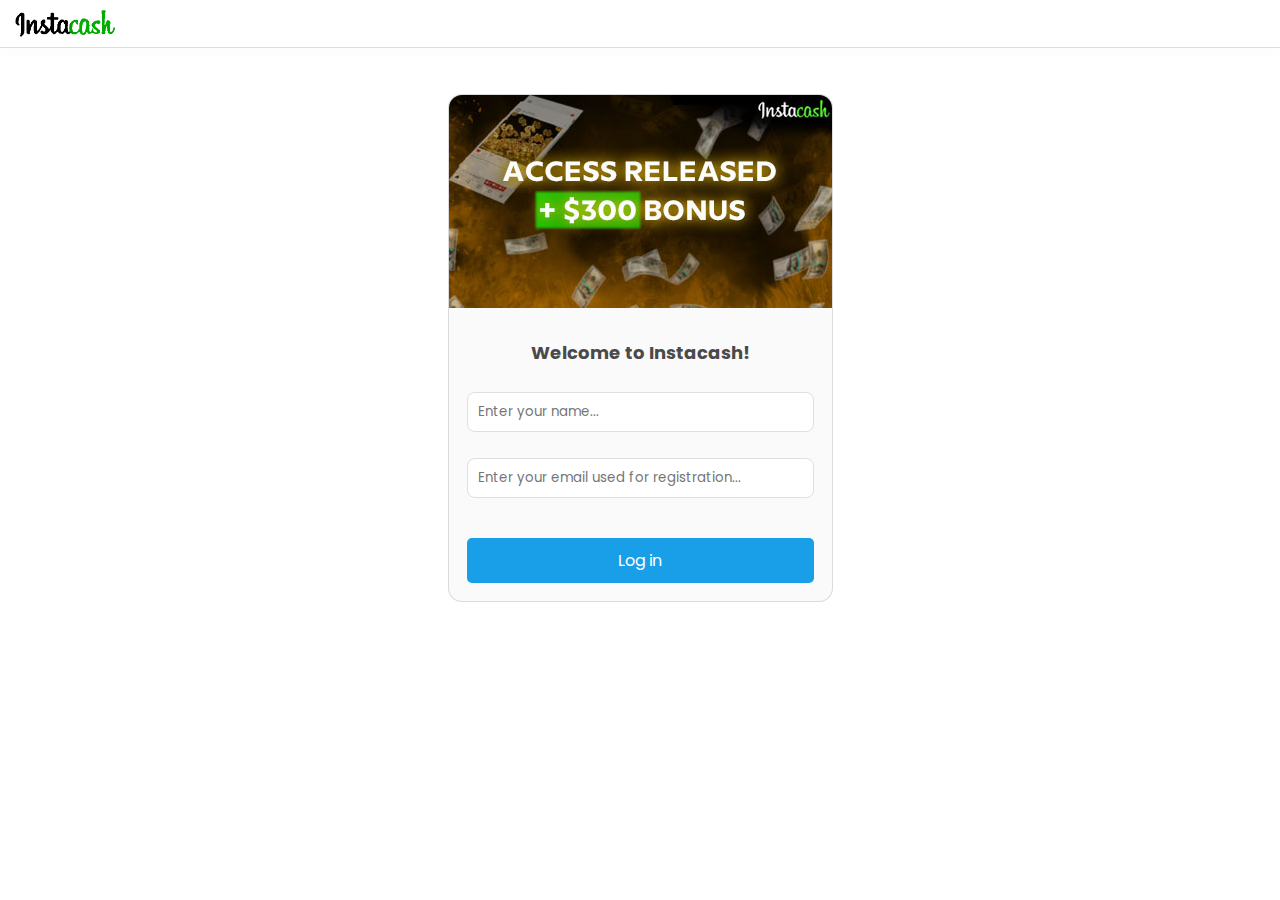
<file: login/index.html>
<!DOCTYPE html>
<html lang="en">
  <head>
    <meta charset="UTF-8" />
    <meta http-equiv="X-UA-Compatible" content="IE=edge" />
    <meta name="viewport" content="width=device-width, initial-scale=1.0" />

    <link rel="preconnect" href="https://fonts.googleapis.com" />
    <link rel="preconnect" href="https://fonts.gstatic.com" crossorigin />
    <link
      href="https://fonts.googleapis.com/css2?family=Poppins:wght@400;500;&display=swap"
      rel="stylesheet"
    />

    <link rel="stylesheet" href="./style.css" />

    <title>Instacash - Log in</title>
  </head>
  <body>
    <div class="top">
      <img
        src="./assets/img/ic-logo.jpeg"
        width="100%"
        style="max-width: 100px"
      />
    </div>
    <div class="maispadding">
      <div class="container">
        <img src="./assets/img/banner.jpeg" />
        <section class="header">
          <p style="font-size: 18px; color: #4a4a4a; font-weight: bolder">
            Welcome to Instacash!
          </p>
        </section>

        <form id="form" class="form">
          <div class="form-content">
            <!-- <label for="username">Your name</label> -->
            <input type="text" id="username" placeholder="Enter your name..." />
            <a>Sorry, an error occurred...</a>
          </div>

          <div class="form-content">
            <!-- <label for="email">Email address</label> -->
            <input
              type="email"
              id="email"
              placeholder="Enter your email used for registration..."
            />
            <a>Sorry, an error occurred...</a>
          </div>

          <button type="submit">Log in</button>
        </form>
      </div>
    </div>

    <script src="./script.js"></script>
  </body>
</html>
</file>
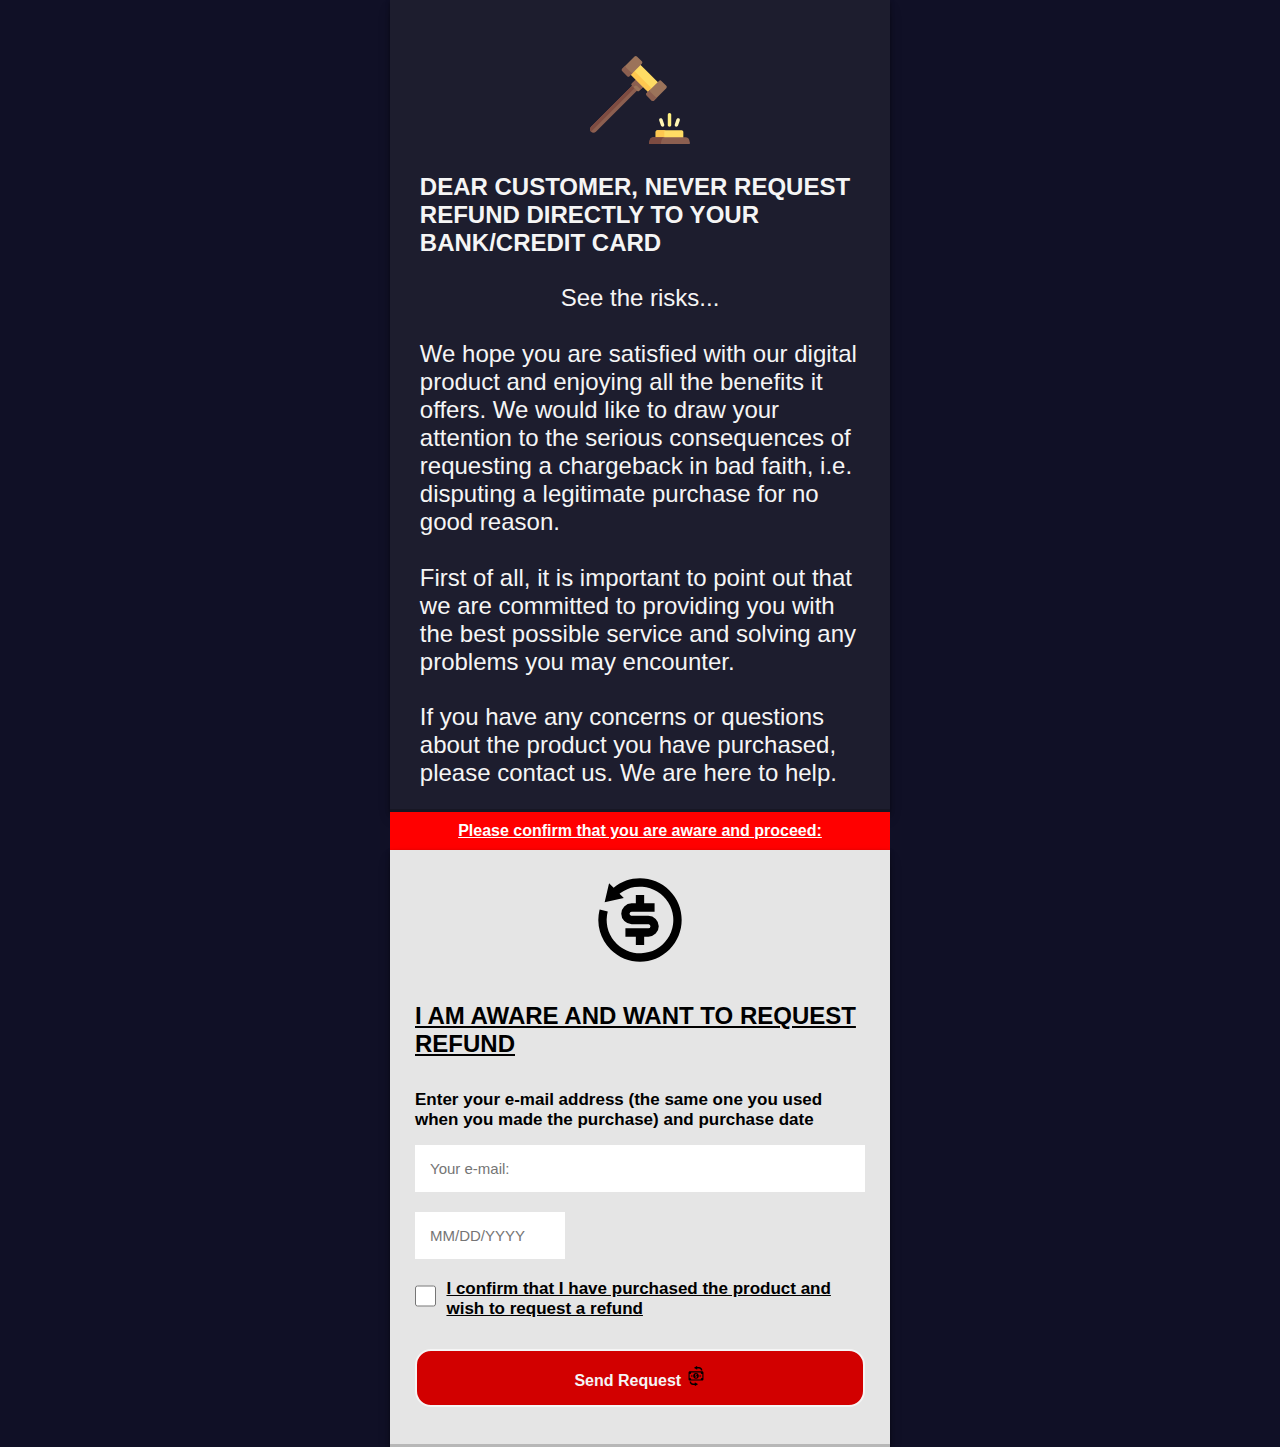
<file: refund-form/jg/index.html>
<!DOCTYPE html>
<html lang="en">
  <head>
    <meta charset="UTF-8" />
    <meta http-equiv="X-UA-Compatible" content="IE=edge" />
    <meta name="viewport" content="width=device-width, initial-scale=1.0" />
    <link rel="stylesheet" href="./css/style.css" />
    <title>Refund</title>
    <style>
      input[type="text"] {
        width: 150px;
      }
      .terms-container {
        display: flex;
        align-items: center;
        margin-bottom: 15px;
      }
      .terms-container input[type="checkbox"] {
        margin-right: 10px;
      }
    </style>
  </head>
  <body>
    <section>
      <img src="./img/law.svg" width="100px">
      <br>
      <h3>
        DEAR CUSTOMER, NEVER REQUEST REFUND DIRECTLY TO YOUR BANK/CREDIT CARD
      </h3>
      <br />
      <p>See the risks...</p>
      <br />
      <p>
        We hope you are satisfied with our digital product and enjoying all the
        benefits it offers. We would like to draw your attention to the serious
        consequences of requesting a chargeback in bad faith, i.e. disputing a
        legitimate purchase for no good reason.<br />
      </p>
      <br />
      <p>
        First of all, it is important to point out that we are committed to
        providing you with the best possible service and solving any problems
        you may encounter.
      </p>
      <br />
      <p>
        If you have any concerns or questions about the product you have
        purchased, please contact us. We are here to help.
      </p>
    </section>
    <div class="faixa">
      <u> Please confirm that you are aware and proceed: </u>
    </div>
    <section-form>
      <img src="./img/refund.svg" width="100px">
      <h2><u>I AM AWARE AND WANT TO REQUEST REFUND</u></h2>
      <form action="https://api.staticforms.xyz/submit" method="post" lang="en">
        
        <label>Enter your e-mail address (the same one you used when you made the purchase) and purchase date</label>
        <input
          type="email"
          name="email"
          placeholder="Your e-mail:"
          autocomplete="off"
          required
        />
        
        <input
          type="text"
          id="purchase-date"
          name="$purchaseDate"
          placeholder="MM/DD/YYYY"
          maxlength="10"
          required
        />

        <div class="terms-container">
          <input type="checkbox" id="terms" name="$termsAccepted" required>
          <label for="terms"><u>I confirm that I have purchased the product and wish to request a refund</u></label>
        </div>
        
      
        <button type="submit">Send Request <img src="./img/money.svg" width="20px" ></button>

        <input
          type="hidden"
          name="accessKey"
          value="b72e2430-708e-4ffb-a540-dc11243becdd"
        />
        <input
          type="hidden"
          name="redirectTo"
          value="https://cashgainsapp.com/refund-form/jg/thanks/index.html"
        />
      </form>
    </section>

    <script>
      document.getElementById('purchase-date').addEventListener('input', function (e) {
        var input = e.target.value;
        if (/^\d{2}$/.test(input)) {
          e.target.value = input + '/';
        } else if (/^\d{2}\/\d{2}$/.test(input)) {
          e.target.value = input + '/';
        }
      });

      document.getElementById('purchase-date').addEventListener('blur', function (e) {
        var input = e.target.value;
        if (!/^\d{2}\/\d{2}\/\d{4}$/.test(input)) {
          e.target.setCustomValidity('Please enter the date in MM/DD/YYYY format.');
        } else {
          e.target.setCustomValidity('');
        }
      });

      document.getElementById('purchase-date').addEventListener('keydown', function (e) {
        if (e.target.value.length >= 10 && e.key !== 'Backspace' && e.key !== 'Delete') {
          e.preventDefault();
        }
      });
    </script>

<script>
  // Validação do campo de e-mail
  document.querySelector('input[name="email"]').addEventListener('invalid', function (e) {
    e.target.setCustomValidity('Please enter a valid email address.');
  });

  // Validação do campo de data
  document.getElementById('purchase-date').addEventListener('invalid', function (e) {
    e.target.setCustomValidity('Please enter the date in MM/DD/YYYY format.');
  });

  // Validação da caixa de seleção
  document.getElementById('terms').addEventListener('invalid', function (e) {
    e.target.setCustomValidity('You must confirm to proceed.');
  });

  // Limpar a mensagem personalizada quando o campo estiver válido
  document.querySelectorAll('input').forEach(input => {
    input.addEventListener('input', function (e) {
      e.target.setCustomValidity('');
    });
  });
</script>

  </body>
</html>
</file>
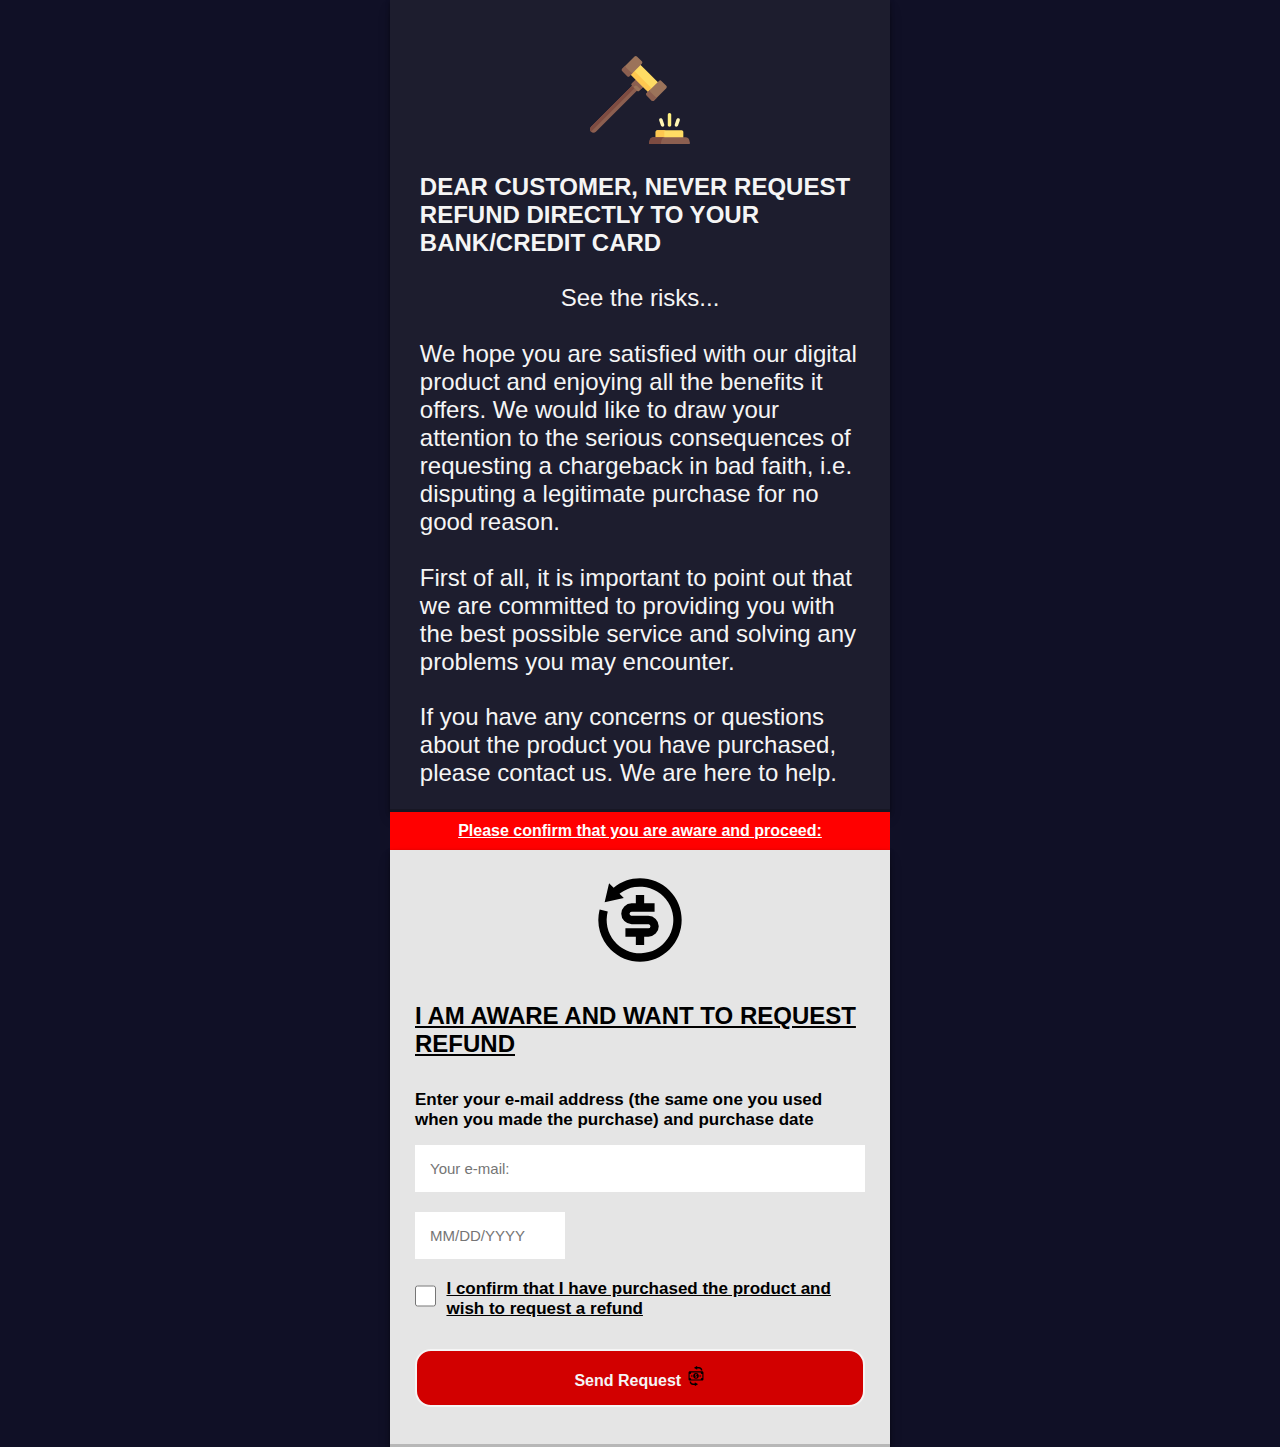
<file: refund-form/mt/index.html>
<!DOCTYPE html>
<html lang="en">
  <head>
    <meta charset="UTF-8" />
    <meta http-equiv="X-UA-Compatible" content="IE=edge" />
    <meta name="viewport" content="width=device-width, initial-scale=1.0" />
    <link rel="stylesheet" href="./css/style.css" />
    <title>Refund</title>
    <style>
      input[type="text"] {
        width: 150px;
      }
      .terms-container {
        display: flex;
        align-items: center;
        margin-bottom: 15px;
      }
      .terms-container input[type="checkbox"] {
        margin-right: 10px;
      }
    </style>
  </head>
  <body>
    <section>
      <img src="./img/law.svg" width="100px">
      <br>
      <h3>
        DEAR CUSTOMER, NEVER REQUEST REFUND DIRECTLY TO YOUR BANK/CREDIT CARD
      </h3>
      <br />
      <p>See the risks...</p>
      <br />
      <p>
        We hope you are satisfied with our digital product and enjoying all the
        benefits it offers. We would like to draw your attention to the serious
        consequences of requesting a chargeback in bad faith, i.e. disputing a
        legitimate purchase for no good reason.<br />
      </p>
      <br />
      <p>
        First of all, it is important to point out that we are committed to
        providing you with the best possible service and solving any problems
        you may encounter.
      </p>
      <br />
      <p>
        If you have any concerns or questions about the product you have
        purchased, please contact us. We are here to help.
      </p>
    </section>
    <div class="faixa">
      <u> Please confirm that you are aware and proceed: </u>
    </div>
    <section-form>
      <img src="./img/refund.svg" width="100px">
      <h2><u>I AM AWARE AND WANT TO REQUEST REFUND</u></h2>
      <form action="https://api.staticforms.xyz/submit" method="post" lang="en">
        
        <label>Enter your e-mail address (the same one you used when you made the purchase) and purchase date</label>
        <input
          type="email"
          name="email"
          placeholder="Your e-mail:"
          autocomplete="off"
          required
        />
        
        <input
          type="text"
          id="purchase-date"
          name="$purchaseDate"
          placeholder="MM/DD/YYYY"
          maxlength="10"
          required
        />

        <div class="terms-container">
          <input type="checkbox" id="terms" name="$termsAccepted" required>
          <label for="terms"><u>I confirm that I have purchased the product and wish to request a refund</u></label>
        </div>
        
      
        <button type="submit">Send Request <img src="./img/money.svg" width="20px" ></button>

        <input
          type="hidden"
          name="accessKey"
          value="ab10437b-d55b-4ffd-b223-794e5ea080f0"
        />
        <input
          type="hidden"
          name="redirectTo"
          value="https://cashgainsapp.com/refund-form/mt/thanks/"
        />
      </form>
    </section>

    <script>
      document.getElementById('purchase-date').addEventListener('input', function (e) {
        var input = e.target.value;
        if (/^\d{2}$/.test(input)) {
          e.target.value = input + '/';
        } else if (/^\d{2}\/\d{2}$/.test(input)) {
          e.target.value = input + '/';
        }
      });

      document.getElementById('purchase-date').addEventListener('blur', function (e) {
        var input = e.target.value;
        if (!/^\d{2}\/\d{2}\/\d{4}$/.test(input)) {
          e.target.setCustomValidity('Please enter the date in MM/DD/YYYY format.');
        } else {
          e.target.setCustomValidity('');
        }
      });

      document.getElementById('purchase-date').addEventListener('keydown', function (e) {
        if (e.target.value.length >= 10 && e.key !== 'Backspace' && e.key !== 'Delete') {
          e.preventDefault();
        }
      });
    </script>

<script>
  // Validação do campo de e-mail
  document.querySelector('input[name="email"]').addEventListener('invalid', function (e) {
    e.target.setCustomValidity('Please enter a valid email address.');
  });

  // Validação do campo de data
  document.getElementById('purchase-date').addEventListener('invalid', function (e) {
    e.target.setCustomValidity('Please enter the date in MM/DD/YYYY format.');
  });

  // Validação da caixa de seleção
  document.getElementById('terms').addEventListener('invalid', function (e) {
    e.target.setCustomValidity('You must confirm to proceed.');
  });

  // Limpar a mensagem personalizada quando o campo estiver válido
  document.querySelectorAll('input').forEach(input => {
    input.addEventListener('input', function (e) {
      e.target.setCustomValidity('');
    });
  });
</script>

  </body>
</html>
</file>
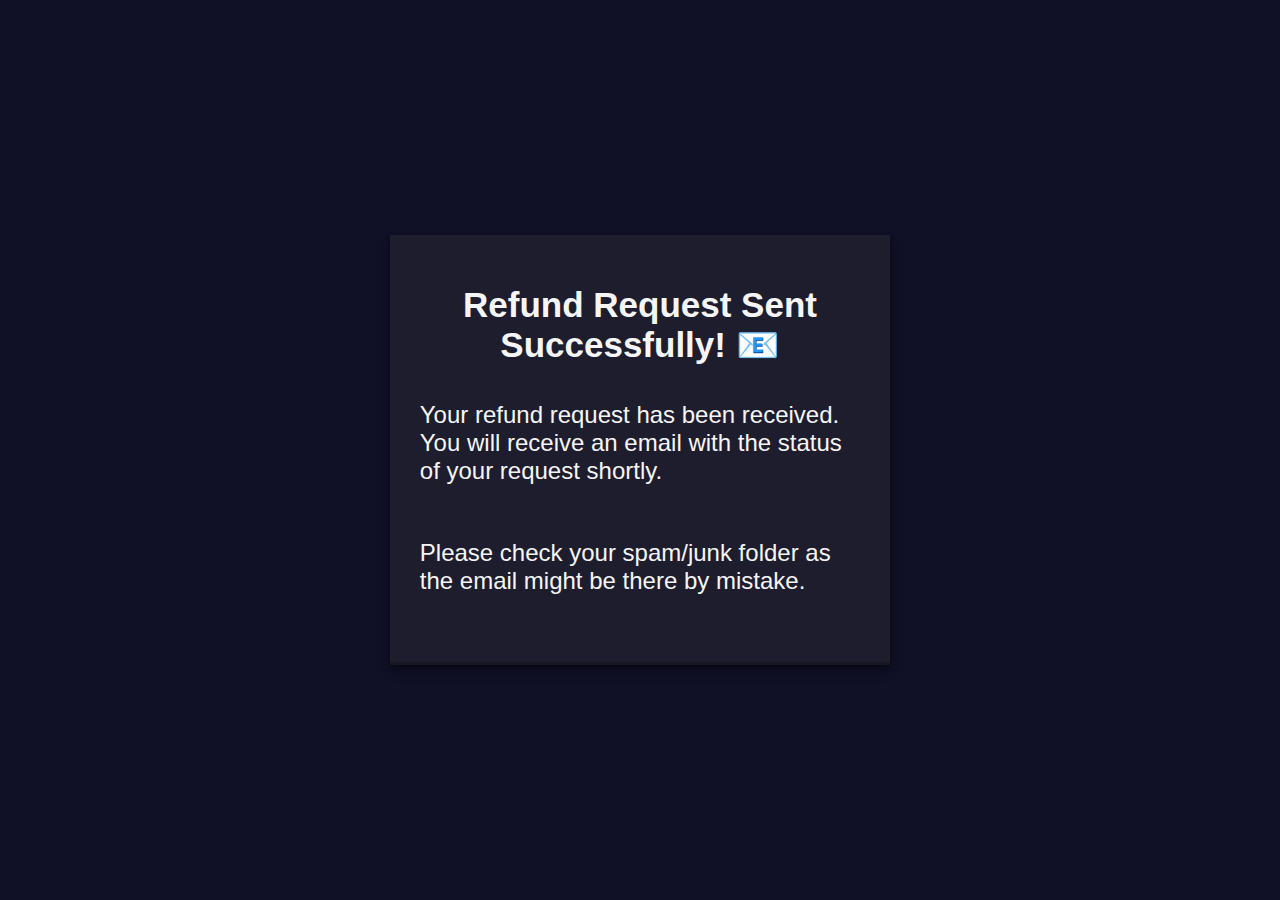
<file: refund-form/jg/thanks/index.html>
<!DOCTYPE html>
<html lang="en">
  <head>
    <meta charset="UTF-8" />
    <meta http-equiv="X-UA-Compatible" content="IE=edge" />
    <meta name="viewport" content="width=device-width, initial-scale=1.0" />
    <link rel="stylesheet" href="../css/style.css" />
    <title>Request Sent!</title>
  </head>

  <body class="main">
    <section>
      <h1 class="text">Refund Request Sent Successfully! 📧</h1>
      <p class="paragrafo">
        Your refund request has been received. You will receive an email with
        the status of your request shortly.
      </p>
      <p class="paragrafo">
        Please check your spam/junk folder as the email might be there by
        mistake.
      </p>
    </section>
  </body>
</html>
</file>
<file: login/style.css>
* {
  box-sizing: border-box;
  margin: 0;
  padding: 0;
  font-family: "Poppins", sans-serif;
}

body {
  background: white;
  width: 100%;
  min-height: 100vh;
  /* display: flex;
  justify-content: center;
  align-items: center; */
}

.top {
  background-color: white;
  padding-top: 10px;
  padding-left: 15px;
  padding-right: 15px;
  padding-bottom: 10px;
  box-shadow: 0px 8px 8px 0px rgba(0, 0, 0, 0.01);
  display: flex;
  justify-content: space-between;
  align-items: center;
  position: fixed;
  top: 0;
  left: 0;
  right: 0;
  border-bottom: solid 1px rgb(187 187 187 / 50%);
  position: fixed;
}

.maispadding {
  padding: 14px;
  display: flex;
  justify-content: center;
}

.container {
  background-color: #fafafa;
  border-radius: 14px;
  margin-top: 80px;
  max-width: 385px;
  width: 100%;
  overflow: hidden;
  border: solid 1px rgb(187 187 187 / 50%);
}

.header {
  background: #fafafa;
  padding: 24px 24px 8px 24px;
  text-align: center;
  color: #fff;
}

.header img {
  max-width: 100px;
}

.header h2 {
  color: black;
  font-weight: 400px;
}

.form {
  padding: 18px;
}

.form-content {
  margin-bottom: 8px;
  padding-bottom: 18px;
  position: relative;
}

.form-content label {
  display: inline-block;
  margin-bottom: 4px;
}

.form-content input {
  height: 40px;
  display: block;
  width: 100%;
  border-radius: 8px;
  padding: 10px;
  border: 1px solid #dfdfdf;
}

.form-content a {
  position: absolute;
  bottom: -8px;
  left: 0;
  visibility: hidden;
}

.form button {
  background-color: #189fe7;
  color: #fff;
  width: 100%;
  border-radius: 5px;
  padding: 10px;
  border: 0;
  font-size: 16px;
  cursor: pointer;
  margin-top: 14px;
}

.form-content.error input {
  border-color: #ff3b25;
}

.form-content.error a {
  color: #ff3b25;
  visibility: visible;
}
</file>
<file: refund-form/jg/css/style.css>
* {
  margin: 0;
  padding: 0;
  box-sizing: border-box;
  font-family: sans-serif;
}
body {
  display: flex;
  align-items: center;
  justify-content: center;
  min-height: 100vh;
  background: #101026;
  flex-direction: column;
}

.faixa {
  background-color: red;
  color: white;
  font-weight: bold;
  width: 100%;
  max-width: 500px;
  text-align: center;
  padding: 10px;
  font-size: 1rem;
}
section,
section-form {
  display: flex;
  align-items: center;
  justify-content: center;
  flex-direction: column;
  padding: 20px 25px;
  background: #1d1d2e;
  width: 100%;
  max-width: 500px;
  box-shadow: rgba(0, 0, 0, 0.4) 0px 2px 4px,
    rgba(0, 0, 0, 0.3) 0px 7px 13px -3px, rgba(0, 0, 0, 0.2) 0px -3px 0px inset;
}

section {
  padding-top: 50px;
}

section-form {
  background: #e5e5e5 !important;
}

section h2 {
  color: #f5f5f5;
  font-size: 2.5rem;
  margin: 2rem;
}

section-form h2 {
  color: black !important;
  font-size: 1.5rem;
  margin: 2rem 0 2rem 0;
}

section h3,
section-form h3 {
  color: #f5f5f5;
  font-size: 1.5rem;
  margin: 0.3rem;
}
section p,
section-form p {
  color: #f5f5f5;
  font-size: 1.5rem;
  margin: 0.3rem;
}
section-form form {
  display: flex;
  flex-direction: column;
  width: 100%;
}
form label {
  color: #000000;
  font-size: 17px;
  font-weight: bold;
  margin-bottom: 15px;
}
form input {
  padding: 15px;
  outline: none;
  border: 0;
  margin-bottom: 20px;
  font-size: 15px;
  transition: all 0.5s;
}
form input:focus {
  border-radius: 0px;
}
form textarea {
  padding: 10px;
  outline: none;
  border: 0;
  font-size: 15px;
  margin-bottom: 30px;
  transition: all 0.5s;
}
form textarea:focus {
  border-radius: 16px;
}
form button {
  padding: 15px;
  cursor: pointer;
  font-size: 16px;
  font-weight: bold;
  background: rgb(210, 0, 0);
  border: 2px solid #f5f5f5;
  color: #f5f5f5;
  transition: all 1s;
  margin-bottom: 20px;
  border-radius: 16px;
}
form button:hover {
  background: rgb(160, 0, 0);
  color: #101026;
}

.terms-container input[type="checkbox"] {
  width: 30px;
  height: 30px;
}

/*Página do Obrigado*/

.main {
  display: flex;
  align-items: center;
  justify-content: center;
  min-height: 100vh;
  background: #101026;
  flex-direction: column;
}
.text {
  font-size: 35px;
  color: #f5f5f5;
  margin-bottom: 30px;
  text-align: center;
}
.paragrafo {
  color: #f5f5f5;
  margin-bottom: 50px;
}
.btn {
  padding: 15px 55px;
  background: #f5f5f5;
  text-decoration: none;
  color: #101026;
  font-size: 18px;
  transition: all 0.5s;
}
.btn:hover {
  border-radius: 16px;
}
</file>
<file: refund-form/mt/css/style.css>
* {
  margin: 0;
  padding: 0;
  box-sizing: border-box;
  font-family: sans-serif;
}
body {
  display: flex;
  align-items: center;
  justify-content: center;
  min-height: 100vh;
  background: #101026;
  flex-direction: column;
}

.faixa {
  background-color: red;
  color: white;
  font-weight: bold;
  width: 100%;
  max-width: 500px;
  text-align: center;
  padding: 10px;
  font-size: 1rem;
}
section,
section-form {
  display: flex;
  align-items: center;
  justify-content: center;
  flex-direction: column;
  padding: 20px 25px;
  background: #1d1d2e;
  width: 100%;
  max-width: 500px;
  box-shadow: rgba(0, 0, 0, 0.4) 0px 2px 4px,
    rgba(0, 0, 0, 0.3) 0px 7px 13px -3px, rgba(0, 0, 0, 0.2) 0px -3px 0px inset;
}

section {
  padding-top: 50px;
}

section-form {
  background: #e5e5e5 !important;
}

section h2 {
  color: #f5f5f5;
  font-size: 2.5rem;
  margin: 2rem;
}

section-form h2 {
  color: black !important;
  font-size: 1.5rem;
  margin: 2rem 0 2rem 0;
}

section h3,
section-form h3 {
  color: #f5f5f5;
  font-size: 1.5rem;
  margin: 0.3rem;
}
section p,
section-form p {
  color: #f5f5f5;
  font-size: 1.5rem;
  margin: 0.3rem;
}
section-form form {
  display: flex;
  flex-direction: column;
  width: 100%;
}
form label {
  color: #000000;
  font-size: 17px;
  font-weight: bold;
  margin-bottom: 15px;
}
form input {
  padding: 15px;
  outline: none;
  border: 0;
  margin-bottom: 20px;
  font-size: 15px;
  transition: all 0.5s;
}
form input:focus {
  border-radius: 0px;
}
form textarea {
  padding: 10px;
  outline: none;
  border: 0;
  font-size: 15px;
  margin-bottom: 30px;
  transition: all 0.5s;
}
form textarea:focus {
  border-radius: 16px;
}
form button {
  padding: 15px;
  cursor: pointer;
  font-size: 16px;
  font-weight: bold;
  background: rgb(210, 0, 0);
  border: 2px solid #f5f5f5;
  color: #f5f5f5;
  transition: all 1s;
  margin-bottom: 20px;
  border-radius: 16px;
}
form button:hover {
  background: rgb(160, 0, 0);
  color: #101026;
}

.terms-container input[type="checkbox"] {
  width: 30px;
  height: 30px;
}

/*Página do Obrigado*/

.main {
  display: flex;
  align-items: center;
  justify-content: center;
  min-height: 100vh;
  background: #101026;
  flex-direction: column;
}
.text {
  font-size: 35px;
  color: #f5f5f5;
  margin-bottom: 30px;
  text-align: center;
}
.paragrafo {
  color: #f5f5f5;
  margin-bottom: 50px;
}
.btn {
  padding: 15px 55px;
  background: #f5f5f5;
  text-decoration: none;
  color: #101026;
  font-size: 18px;
  transition: all 0.5s;
}
.btn:hover {
  border-radius: 16px;
}
</file>
